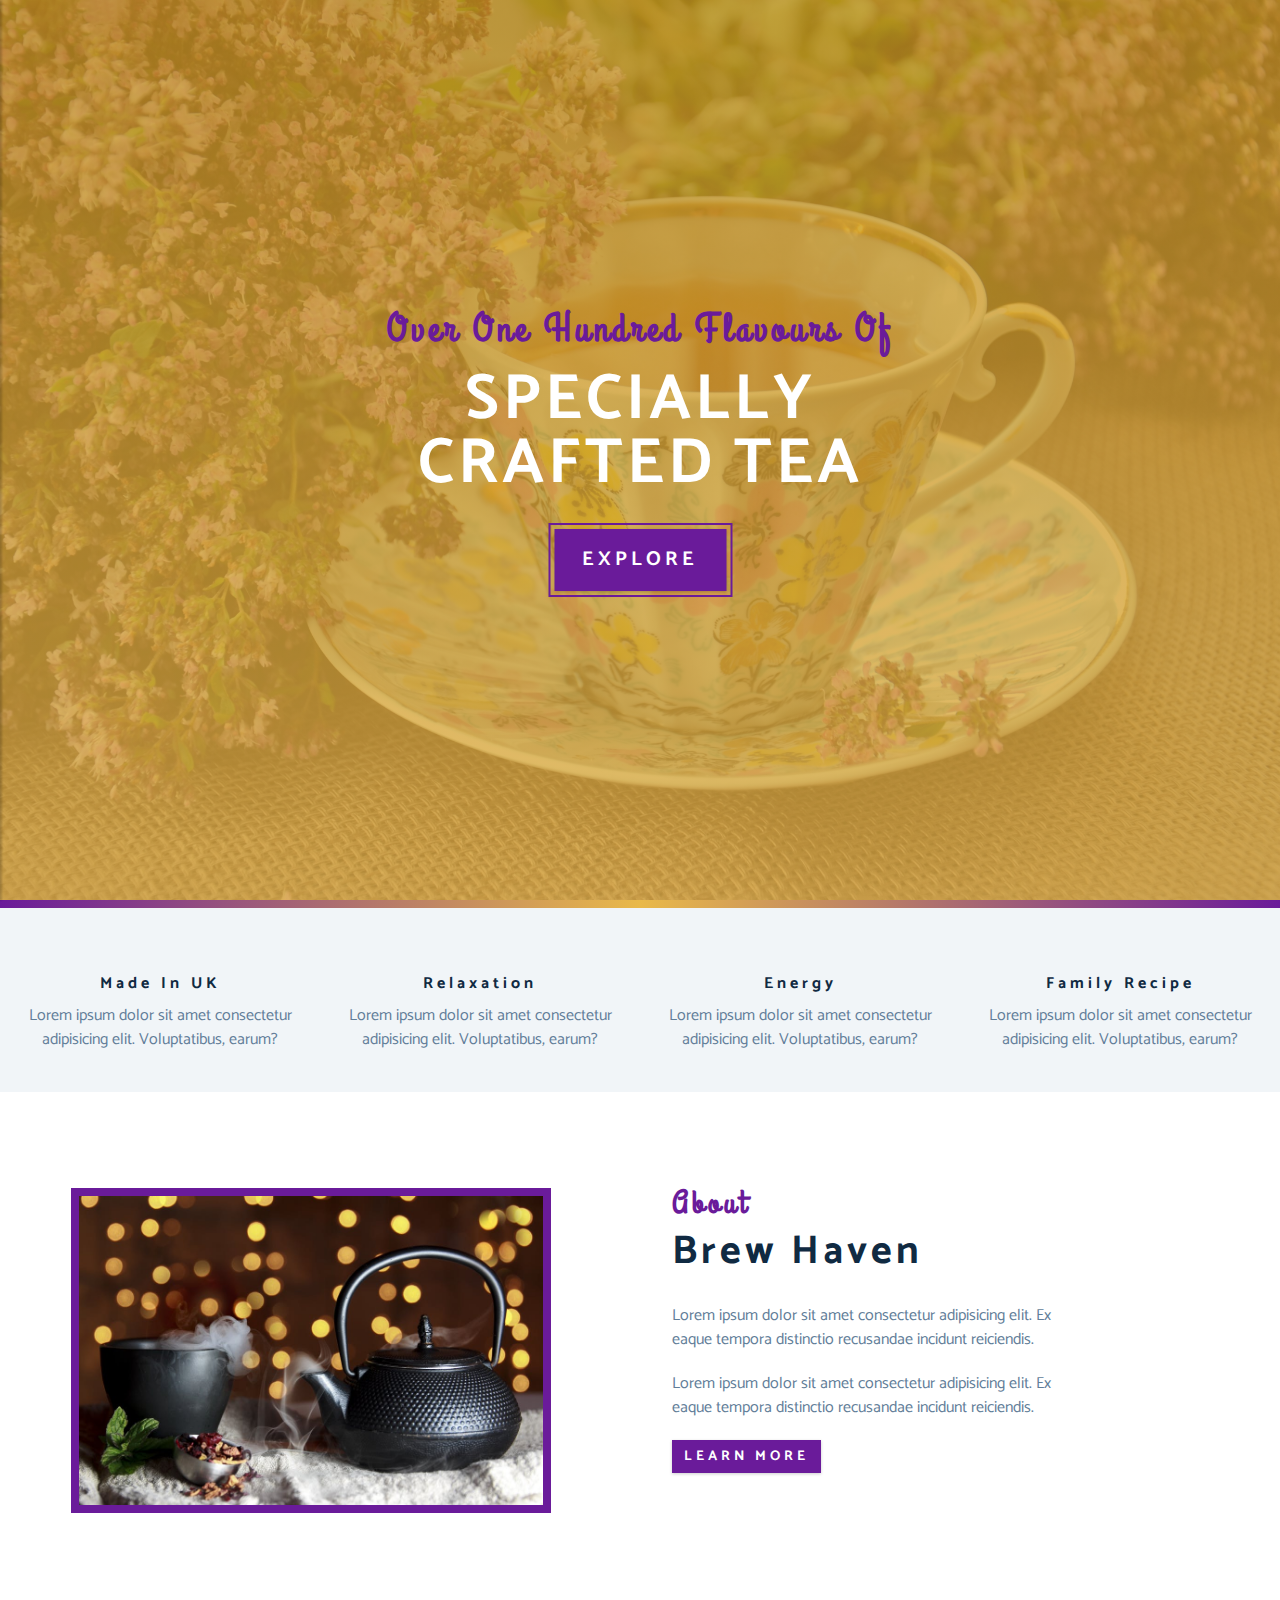
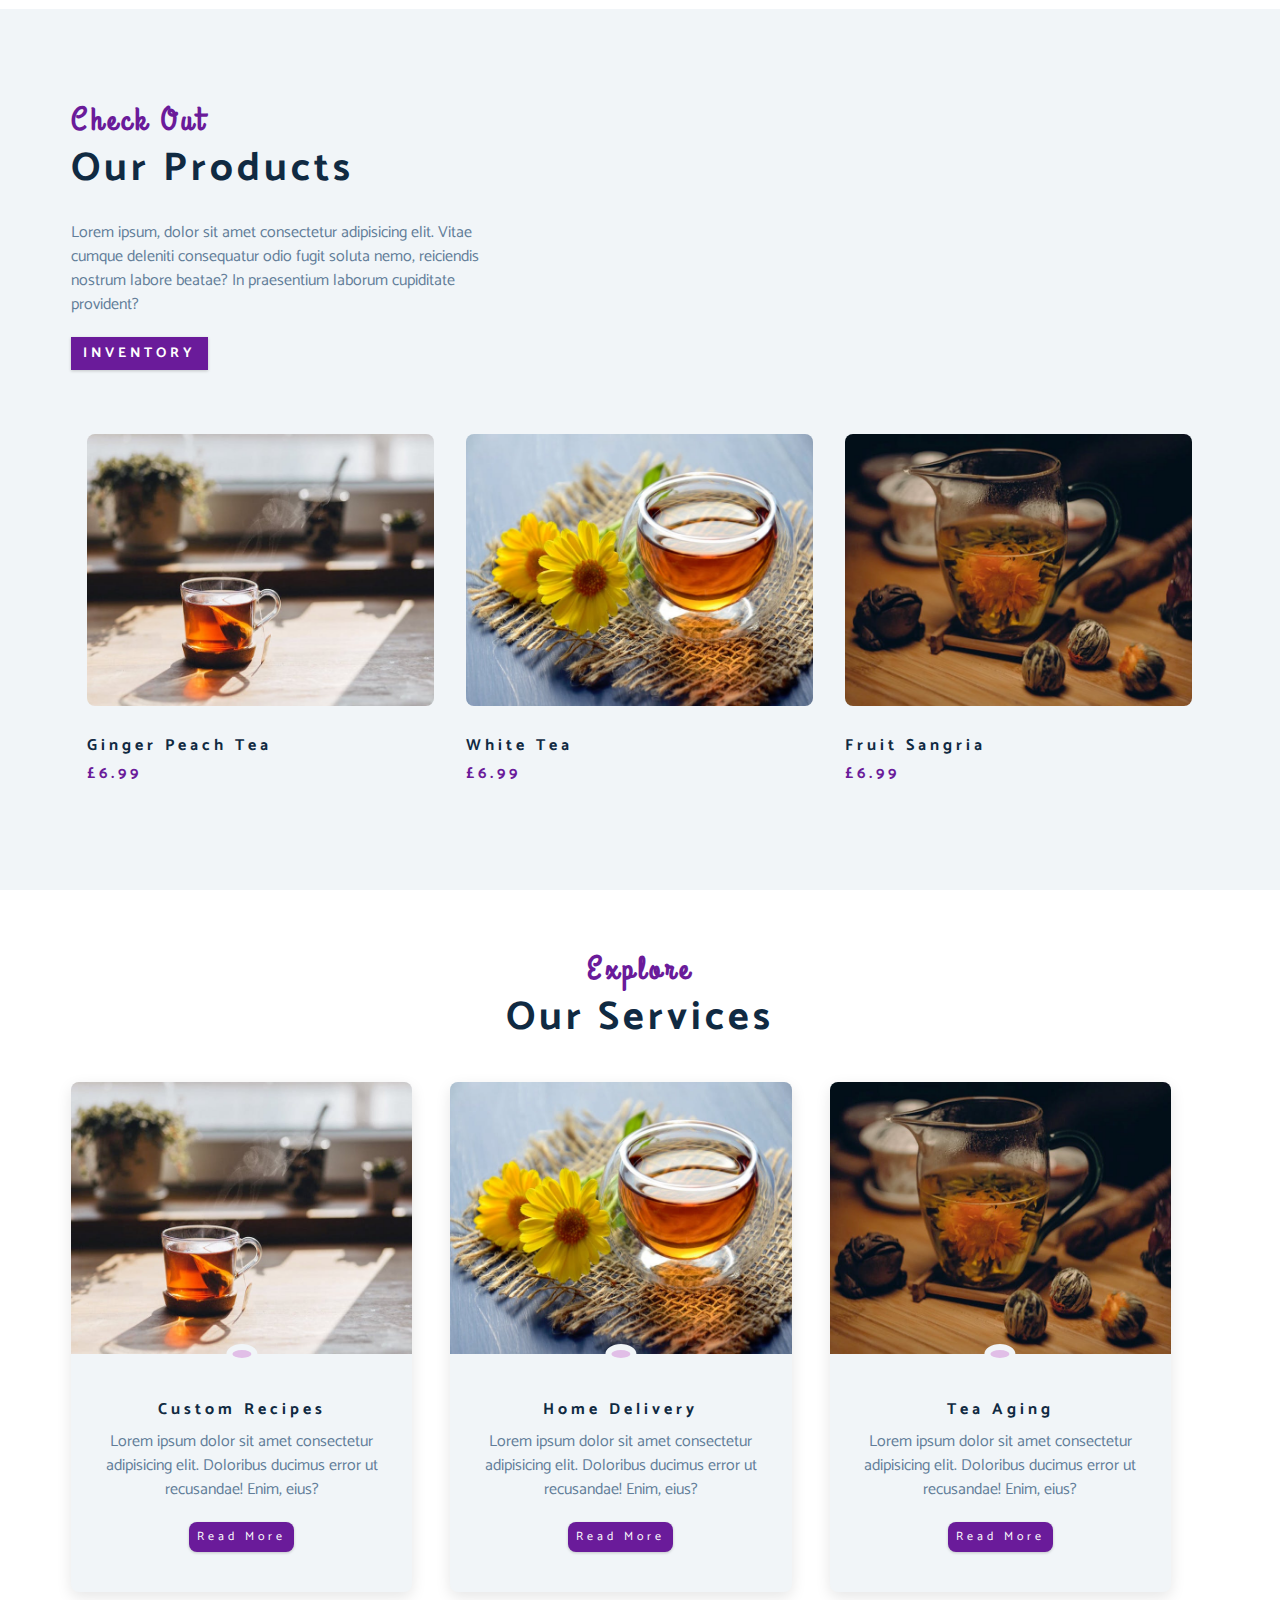
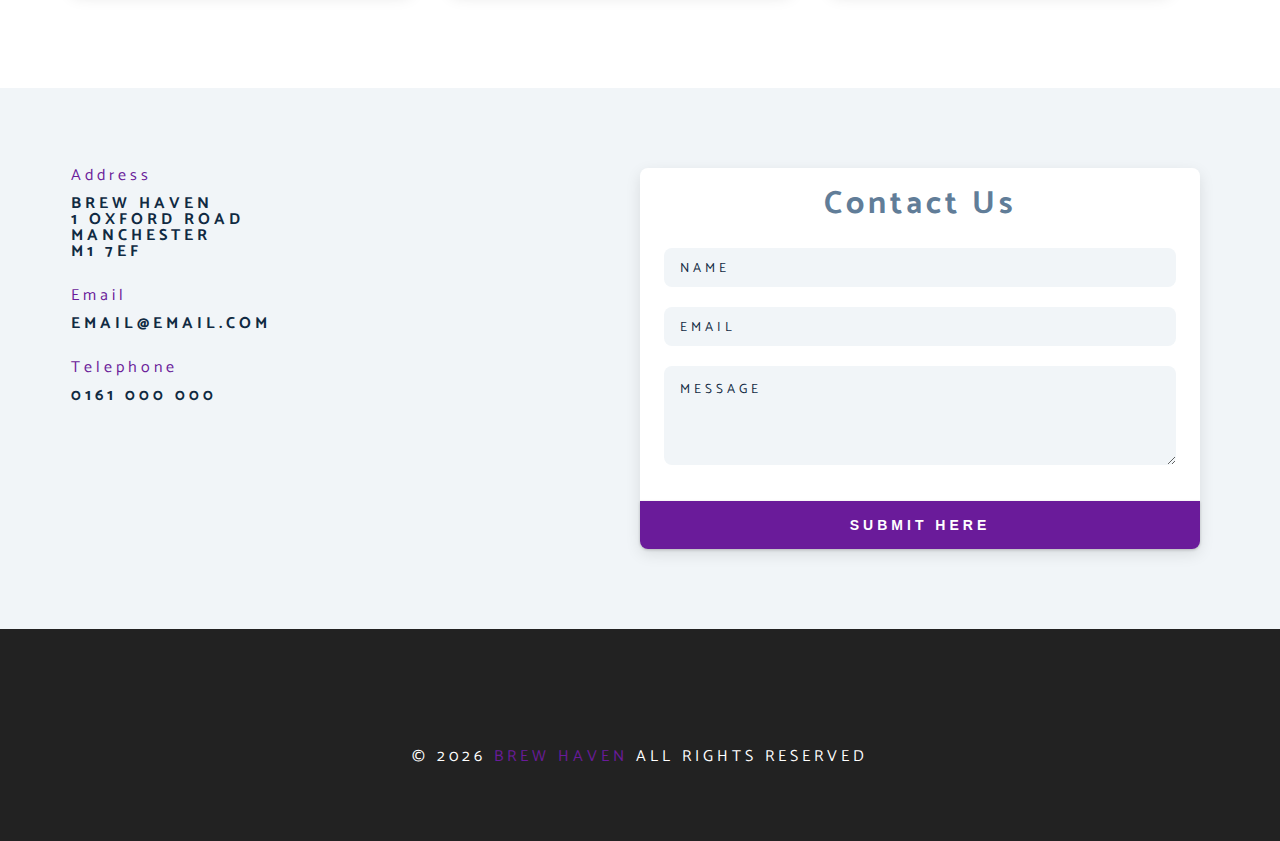
<file: index.html>
<!doctype html>
<html lang="en">
  <head>
    <meta charset="UTF-8" />
    <meta name="viewport" content="width=device-width, initial-scale=1.0" />
    <!-- font awesome -->
    <link
      rel="stylesheet"
      href="https://cdnjs.cloudflare.com/ajax/libs/font-awesome/6.5.1/css/all.min.css"
      integrity="sha512-DTOQO9RWCH3ppGqcWaEA1BIZOC6xxalwEsw9c2QQeAIftl+Vegovlnee1c9QX4TctnWMn13TZye+giMm8e2LwA=="
      crossorigin="anonymous"
      referrerpolicy="no-referrer"
    />
    <!-- css styles -->
    <link rel="stylesheet" href="./styles/main.css" />
    <title>Brew Haven || Home</title>
  </head>
  <body>
    <!-- navbar -->
    <!-- nav button -->
    <span class="nav-btn" id="nav-btn">
      <i class="fas fa-bars"></i>
    </span>
    <nav class="navbar" id="navbar">
      <div class="navbar-header">
        <span class="nav-close" id="nav-close">
          <i class="fas fa-times"></i>
        </span>
      </div>
      <ul class="nav-items">
        <li><a href="index.html" class="nav-link">home</a></li>
        <li><a href="skills.html" class="nav-link">skills</a></li>
        <li><a href="about.html" class="nav-link">about</a></li>
        <li><a href="products.html" class="nav-link">products</a></li>
      </ul>
    </nav>
    <!-- header -->
    <header class="header">
      <div class="banner">
        <h2>Over one hundred flavours of</h2>
        <h1>
          specially<br />
          crafted tea
        </h1>
        <a href="skills.html" class="btn banner-btn">explore</a>
      </div>
    </header>
    <!-- end of header -->
    <div class="content-divider"></div>
    <!-- skills section -->
    <section class="skills clearfix">
      <!-- single skill -->
      <article class="skill">
        <span class="skill-icon">
          <i class="fas fa-mug-hot"></i>
        </span>
        <h4 class="skill-title">made in UK</h4>
        <p class="skill-text">
          Lorem ipsum dolor sit amet consectetur adipisicing elit. Voluptatibus,
          earum?
        </p>
      </article>
      <!-- end of single skill -->
      <!-- single skill -->
      <article class="skill">
        <span class="skill-icon">
          <i class="fas fa-glass-cheers"></i>
        </span>
        <h4 class="skill-title">relaxation</h4>
        <p class="skill-text">
          Lorem ipsum dolor sit amet consectetur adipisicing elit. Voluptatibus,
          earum?
        </p>
      </article>
      <!-- end of single skill -->
      <!-- single skill -->
      <article class="skill">
        <span class="skill-icon">
          <i class="fas fa-bomb"></i>
        </span>
        <h4 class="skill-title">energy</h4>
        <p class="skill-text">
          Lorem ipsum dolor sit amet consectetur adipisicing elit. Voluptatibus,
          earum?
        </p>
      </article>
      <!-- end of single skill -->
      <!-- single skill -->
      <article class="skill">
        <span class="skill-icon">
          <i class="fas fa-mortar-pestle"></i>
        </span>
        <h4 class="skill-title">family recipe</h4>
        <p class="skill-text">
          Lorem ipsum dolor sit amet consectetur adipisicing elit. Voluptatibus,
          earum?
        </p>
      </article>
      <!-- end of single skill -->
    </section>
    <!-- end of skills section -->
    <!-- about -->
    <section>
      <div class="section-center clearfix">
        <!-- about-img -->
        <article class="about-img">
          <div class="about-picture-container">
            <img
              src="./images/about-bcg.jpeg"
              alt="tea kettle"
              class="about-picture"
            />
          </div>
        </article>
        <!-- about-info -->
        <article class="about-info">
          <!-- section title -->
          <div class="section-title">
            <h3>about</h3>
            <h2>brew haven</h2>
          </div>
          <!-- end of section title -->
          <p class="about-text">
            Lorem ipsum dolor sit amet consectetur adipisicing elit. Ex eaque
            tempora distinctio recusandae incidunt reiciendis.
          </p>
          <p class="about-text">
            Lorem ipsum dolor sit amet consectetur adipisicing elit. Ex eaque
            tempora distinctio recusandae incidunt reiciendis.
          </p>
          <a href="about.html" class="btn">learn more</a>
        </article>
      </div>
    </section>
    <!-- end of about -->
    <!-- products -->
    <section class="products">
      <div class="section-center clearfix">
        <!-- products info -->
        <article class="products-info">
          <!-- section title -->
          <div class="section-title">
            <h3>check out</h3>
            <h2>our products</h2>
          </div>
          <!-- end of section title -->
          <p class="product-text">
            Lorem ipsum, dolor sit amet consectetur adipisicing elit. Vitae
            cumque deleniti consequatur odio fugit soluta nemo, reiciendis
            nostrum labore beatae? In praesentium laborum cupiditate provident?
          </p>
          <a href="products.html" class="btn">inventory</a>
        </article>
        <!-- products inventory -->
        <article class="products-inventory clearfix">
          <!-- single product -->
          <div class="product">
            <img
              src="./images/product-1.jpeg"
              alt="single product"
              class="product-image"
            />
            <h4 class="product-title">ginger peach tea</h4>
            <h4 class="product-price">£6.99</h4>
          </div>
          <!-- end of single product -->
          <!-- single product -->
          <div class="product">
            <img
              src="./images/product-2.jpeg"
              alt="single product"
              class="product-image"
            />
            <h4 class="product-title">white tea</h4>
            <h4 class="product-price">£6.99</h4>
          </div>
          <!-- end of single product -->
          <!-- single product -->
          <div class="product">
            <img
              src="./images/product-3.jpeg"
              alt="single product"
              class="product-image"
            />
            <h4 class="product-title">fruit sangria</h4>
            <h4 class="product-price">£6.99</h4>
          </div>
          <!-- end of single product -->
        </article>
      </div>
    </section>
    <!-- end of products -->
    <!-- services -->
    <section class="services">
      <!-- section title -->
      <div class="section-title services-title">
        <h3>explore</h3>
        <h2>our services</h2>
      </div>
      <!-- end of section title -->
      <div class="section-center clearfix">
        <!-- single card -->
        <article class="service-card">
          <!-- image container -->
          <div class="service-img-container">
            <!-- img  -->
            <img
              src="./images/product-1.jpeg"
              class="service-img"
              alt="single service"
            />
            <!-- service icon -->
            <span class="service-icon">
              <i class="fas fa-mortar-pestle fa-fw"></i>
            </span>
          </div>
          <!-- service info -->
          <div class="service-info">
            <h4>custom recipes</h4>
            <p>
              Lorem ipsum dolor sit amet consectetur adipisicing elit. Doloribus
              ducimus error ut recusandae! Enim, eius?
            </p>
            <a href="products.html" class="btn service-btn">read more</a>
          </div>
        </article>
        <!-- end of single card -->
        <!-- single card -->
        <article class="service-card">
          <!-- image container -->
          <div class="service-img-container">
            <!-- img  -->
            <img
              src="./images/product-2.jpeg"
              class="service-img"
              alt="single service"
            />
            <!-- service icon -->
            <span class="service-icon">
              <i class="fas fa-home fa-fw"></i>
            </span>
          </div>
          <!-- service info -->
          <div class="service-info">
            <h4>home delivery</h4>
            <p>
              Lorem ipsum dolor sit amet consectetur adipisicing elit. Doloribus
              ducimus error ut recusandae! Enim, eius?
            </p>
            <a href="products.html" class="btn service-btn">read more</a>
          </div>
        </article>
        <!-- end of single card -->
        <!-- single card -->
        <article class="service-card">
          <!-- image container -->
          <div class="service-img-container">
            <!-- img  -->
            <img
              src="./images/product-3.jpeg"
              class="service-img"
              alt="single service"
            />
            <!-- service icon -->
            <span class="service-icon">
              <i class="fas fa-mug-hot fa-fw"></i>
            </span>
          </div>
          <!-- service info -->
          <div class="service-info">
            <h4>tea aging</h4>
            <p>
              Lorem ipsum dolor sit amet consectetur adipisicing elit. Doloribus
              ducimus error ut recusandae! Enim, eius?
            </p>
            <a href="products.html" class="btn service-btn">read more</a>
          </div>
        </article>
        <!-- end of single card -->
      </div>
    </section>
    <!-- end of services -->
    <!-- contact form -->
    <section class="contact">
      <div class="section-center clearfix">
        <!-- contact info-->
        <article class="contact-info">
          <!-- contact item -->
          <div class="contact-item">
            <h4 class="contact-title">
              <span class="contact-icon">
                <i class="fas fa-location-arrow"></i>
              </span>
              address
            </h4>
            <h4 class="contact-text">
              Brew Haven <br />
              1 Oxford Road <br />
              Manchester<br />
              M1 7EF<br />
            </h4>
          </div>
          <!-- end of contact item -->
          <!-- contact item -->
          <div class="contact-item">
            <h4 class="contact-title">
              <span class="contact-icon">
                <i class="fas fa-envelope"></i>
              </span>
              email
            </h4>
            <h4 class="contact-text">email@email.com</h4>
          </div>
          <!-- end of contact item -->
          <!-- contact item -->
          <div class="contact-item">
            <h4 class="contact-title">
              <span class="contact-icon">
                <i class="fas fa-phone"></i>
              </span>
              telephone
            </h4>
            <h4 class="contact-text">0161 000 000</h4>
          </div>
          <!-- end of contact item -->
        </article>
        <!-- contact form-->
        <article class="contact-form">
          <h3>contact us</h3>
          <form action="https://formspree.io/f/xwkgqodp" method="POST">
            <div class="form-group">
              <!-- inputs -->
              <input
                type="text"
                placeholder="name"
                class="form-control"
                name="name"
              />
              <input
                type="email"
                placeholder="email"
                class="form-control"
                name="email"
              />
              <textarea
                name="message"
                placeholder="message"
                class="form-control"
                rows="5"
              ></textarea>
            </div>
            <!-- button -->
            <button type="submit" class="submit-btn btn">submit here</button>
          </form>
        </article>
      </div>
    </section>
    <!-- end of contact form -->
    <!-- footer -->
    <footer class="footer">
      <div class="section-center">
        <div class="social-icons">
          <!-- social icon -->
          <a href="#" class="social-icon">
            <i class="fab fa-facebook"></i>
          </a>
          <!-- end of social icon -->
          <!-- social icon -->
          <a href="#" class="social-icon">
            <i class="fab fa-twitter"></i>
          </a>
          <!-- end of social icon -->
          <!-- social icon -->
          <a href="#" class="social-icon">
            <i class="fab fa-instagram"></i>
          </a>
          <!-- end of social icon -->
        </div>
        <h4 class="footer-text">
          &copy; <span id="date"></span> <span class="company">Brew Haven</span>
          all rights reserved
        </h4>
      </div>
    </footer>
    <script src="app.js"></script>
  </body>
</html>
</file>
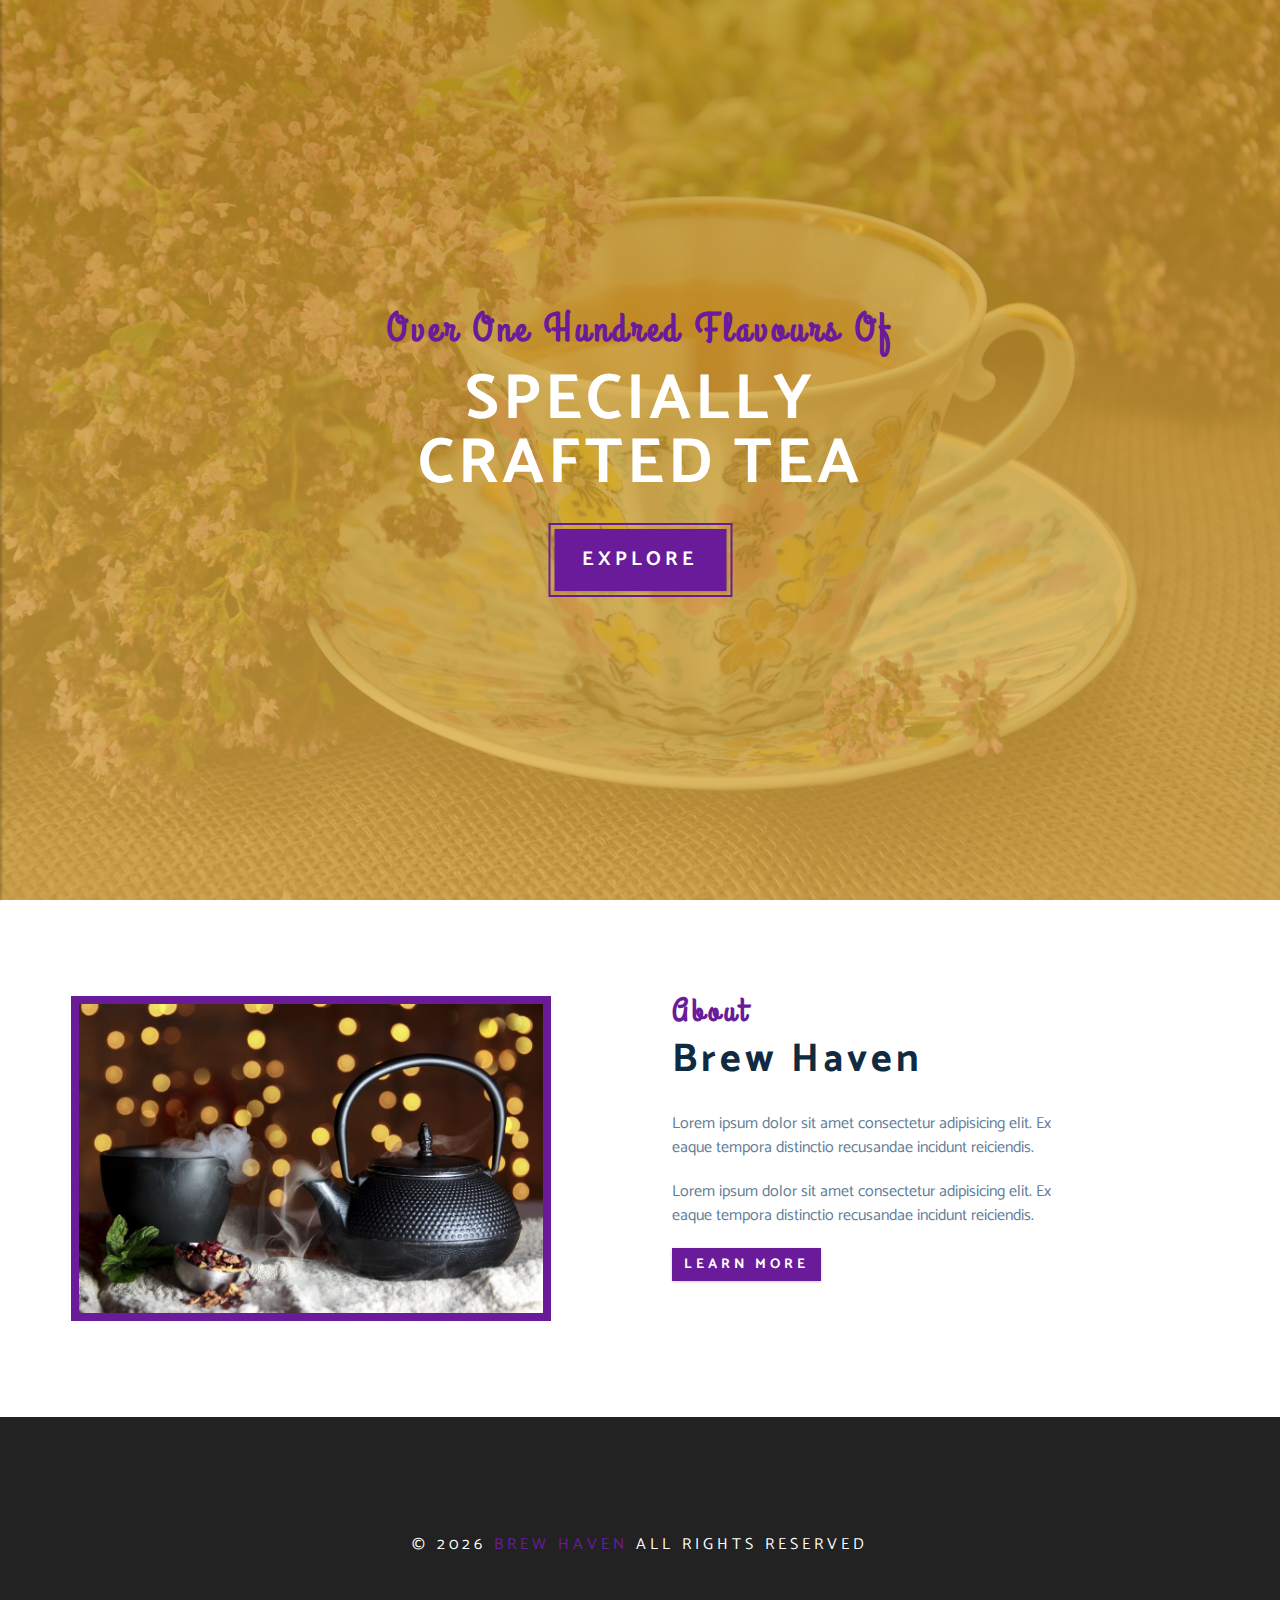
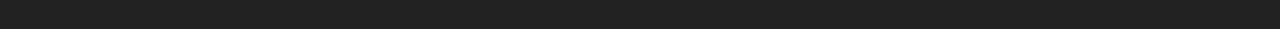
<file: about.html>
<!doctype html>
<html lang="en">
  <head>
    <meta charset="UTF-8" />
    <meta name="viewport" content="width=device-width, initial-scale=1.0" />
    <!-- font awesome -->
    <link
      rel="stylesheet"
      href="https://cdnjs.cloudflare.com/ajax/libs/font-awesome/6.5.1/css/all.min.css"
      integrity="sha512-DTOQO9RWCH3ppGqcWaEA1BIZOC6xxalwEsw9c2QQeAIftl+Vegovlnee1c9QX4TctnWMn13TZye+giMm8e2LwA=="
      crossorigin="anonymous"
      referrerpolicy="no-referrer"
    />
    <!-- css styles -->
    <link rel="stylesheet" href="./styles/main.css" />
    <title>Brew Haven || About</title>
  </head>
  <body>
    <!-- navbar -->
    <!-- nav button -->
    <span class="nav-btn" id="nav-btn">
      <i class="fas fa-bars"></i>
    </span>
    <nav class="navbar" id="navbar">
      <div class="navbar-header">
        <span class="nav-close" id="nav-close">
          <i class="fas fa-times"></i>
        </span>
      </div>
      <ul class="nav-items">
        <li><a href="index.html" class="nav-link">home</a></li>
        <li><a href="skills.html" class="nav-link">skills</a></li>
        <li><a href="about.html" class="nav-link">about</a></li>
        <li><a href="products.html" class="nav-link">products</a></li>
      </ul>
    </nav>
    <!-- header -->
    <header class="header">
      <div class="banner">
        <h2>Over one hundred flavours of</h2>
        <h1>
          specially<br />
          crafted tea
        </h1>
        <a href="skills.html" class="btn banner-btn">explore</a>
      </div>
    </header>
    <!-- end of header -->
    <!-- about -->
    <section>
      <div class="section-center clearfix">
        <!-- about-img -->
        <article class="about-img">
          <div class="about-picture-container">
            <img
              src="./images/about-bcg.jpeg"
              alt="tea kettle"
              class="about-picture"
            />
          </div>
        </article>
        <!-- about-info -->
        <article class="about-info">
          <!-- section title -->
          <div class="section-title">
            <h3>about</h3>
            <h2>brew haven</h2>
          </div>
          <!-- end of section title -->
          <p class="about-text">
            Lorem ipsum dolor sit amet consectetur adipisicing elit. Ex eaque
            tempora distinctio recusandae incidunt reiciendis.
          </p>
          <p class="about-text">
            Lorem ipsum dolor sit amet consectetur adipisicing elit. Ex eaque
            tempora distinctio recusandae incidunt reiciendis.
          </p>
          <a href="about.html" class="btn">learn more</a>
        </article>
      </div>
    </section>
    <!-- end of about -->
    <footer class="footer">
      <div class="section-center">
        <div class="social-icons">
          <!-- social icon -->
          <a href="#" class="social-icon">
            <i class="fab fa-facebook"></i>
          </a>
          <!-- end of social icon -->
          <!-- social icon -->
          <a href="#" class="social-icon">
            <i class="fab fa-twitter"></i>
          </a>
          <!-- end of social icon -->
          <!-- social icon -->
          <a href="#" class="social-icon">
            <i class="fab fa-instagram"></i>
          </a>
          <!-- end of social icon -->
        </div>
        <h4 class="footer-text">
          &copy; <span id="date"></span> <span class="company">Brew Haven</span>
          all rights reserved
        </h4>
      </div>
    </footer>
    <script src="app.js"></script>
  </body>
</html>
</file>
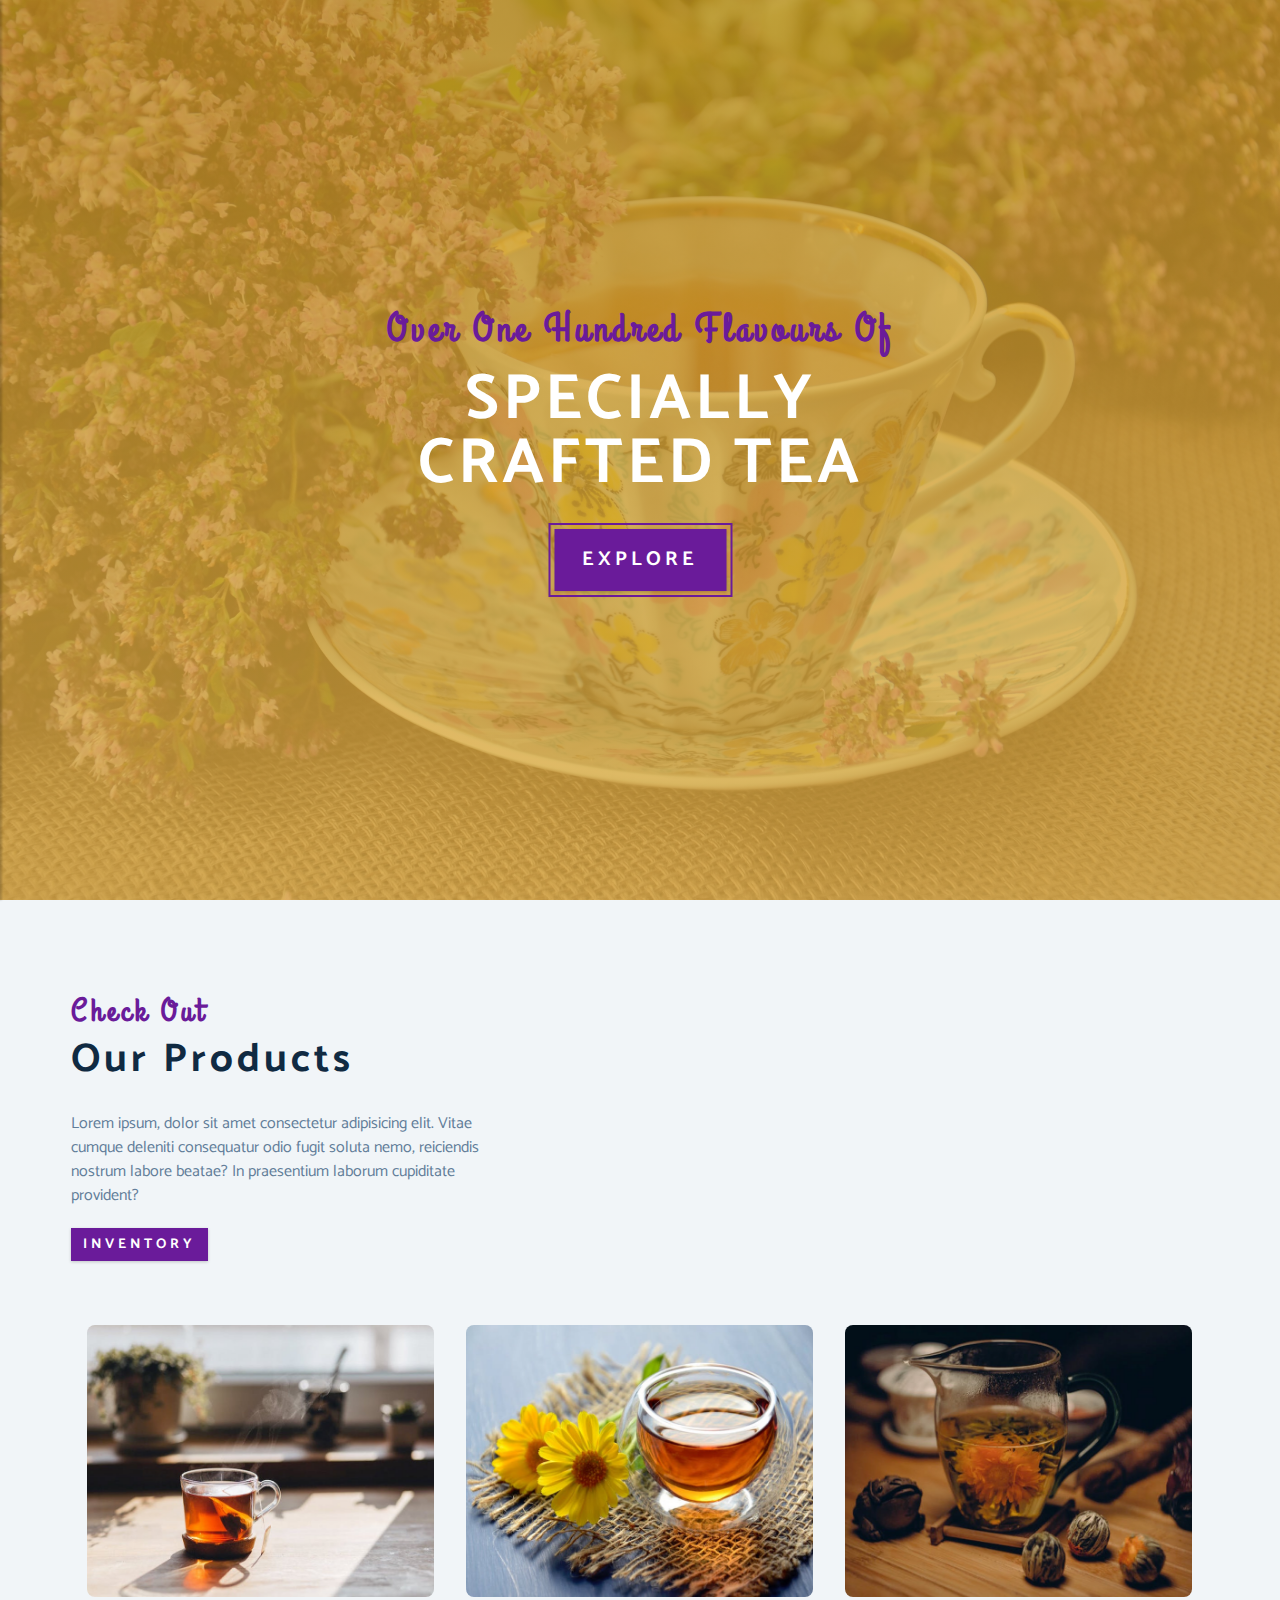
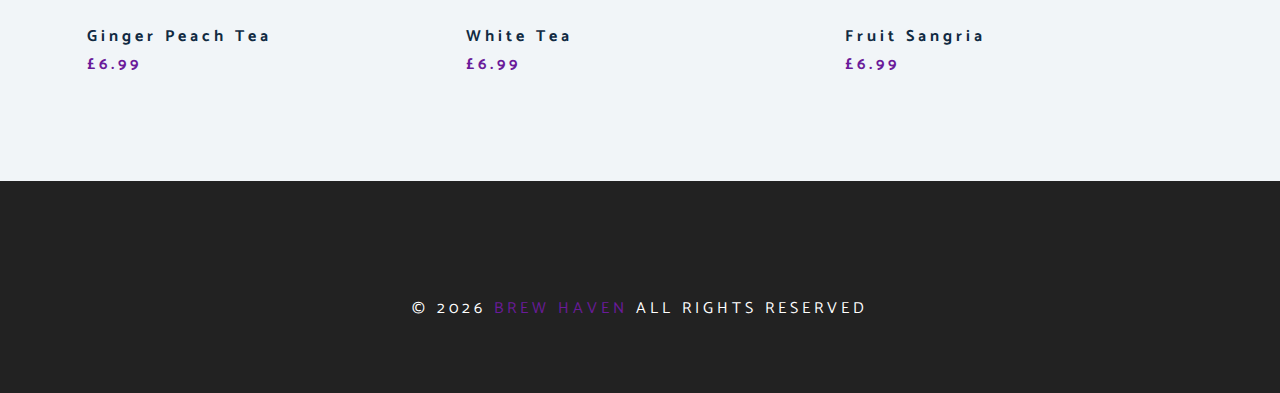
<file: products.html>
<!doctype html>
<html lang="en">
  <head>
    <meta charset="UTF-8" />
    <meta name="viewport" content="width=device-width, initial-scale=1.0" />
    <!-- font awesome -->
    <link
      rel="stylesheet"
      href="https://cdnjs.cloudflare.com/ajax/libs/font-awesome/6.5.1/css/all.min.css"
      integrity="sha512-DTOQO9RWCH3ppGqcWaEA1BIZOC6xxalwEsw9c2QQeAIftl+Vegovlnee1c9QX4TctnWMn13TZye+giMm8e2LwA=="
      crossorigin="anonymous"
      referrerpolicy="no-referrer"
    />
    <!-- css styles -->
    <link rel="stylesheet" href="./styles/main.css" />
    <title>Brew Haven || Products</title>
  </head>
  <body>
    <!-- navbar -->
    <!-- nav button -->
    <span class="nav-btn" id="nav-btn">
      <i class="fas fa-bars"></i>
    </span>
    <nav class="navbar" id="navbar">
      <div class="navbar-header">
        <span class="nav-close" id="nav-close">
          <i class="fas fa-times"></i>
        </span>
      </div>
      <ul class="nav-items">
        <li><a href="index.html" class="nav-link">home</a></li>
        <li><a href="skills.html" class="nav-link">skills</a></li>
        <li><a href="about.html" class="nav-link">about</a></li>
        <li><a href="products.html" class="nav-link">products</a></li>
      </ul>
    </nav>
    <!-- header -->
    <header class="header">
      <div class="banner">
        <h2>Over one hundred flavours of</h2>
        <h1>
          specially<br />
          crafted tea
        </h1>
        <a href="skills.html" class="btn banner-btn">explore</a>
      </div>
    </header>
    <!-- end of header -->
    <!-- products -->
    <section class="products">
      <div class="section-center clearfix">
        <!-- products info -->
        <article class="products-info">
          <!-- section title -->
          <div class="section-title">
            <h3>check out</h3>
            <h2>our products</h2>
          </div>
          <!-- end of section title -->
          <p class="product-text">
            Lorem ipsum, dolor sit amet consectetur adipisicing elit. Vitae
            cumque deleniti consequatur odio fugit soluta nemo, reiciendis
            nostrum labore beatae? In praesentium laborum cupiditate provident?
          </p>
          <a href="products.html" class="btn">inventory</a>
        </article>
        <!-- products inventory -->
        <article class="products-inventory clearfix">
          <!-- single product -->
          <div class="product">
            <img
              src="./images/product-1.jpeg"
              alt="single product"
              class="product-image"
            />
            <h4 class="product-title">ginger peach tea</h4>
            <h4 class="product-price">£6.99</h4>
          </div>
          <!-- end of single product -->
          <!-- single product -->
          <div class="product">
            <img
              src="./images/product-2.jpeg"
              alt="single product"
              class="product-image"
            />
            <h4 class="product-title">white tea</h4>
            <h4 class="product-price">£6.99</h4>
          </div>
          <!-- end of single product -->
          <!-- single product -->
          <div class="product">
            <img
              src="./images/product-3.jpeg"
              alt="single product"
              class="product-image"
            />
            <h4 class="product-title">fruit sangria</h4>
            <h4 class="product-price">£6.99</h4>
          </div>
          <!-- end of single product -->
        </article>
      </div>
    </section>
    <!-- end of products -->
    <!-- footer -->
    <footer class="footer">
      <div class="section-center">
        <div class="social-icons">
          <!-- social icon -->
          <a href="#" class="social-icon">
            <i class="fab fa-facebook"></i>
          </a>
          <!-- end of social icon -->
          <!-- social icon -->
          <a href="#" class="social-icon">
            <i class="fab fa-twitter"></i>
          </a>
          <!-- end of social icon -->
          <!-- social icon -->
          <a href="#" class="social-icon">
            <i class="fab fa-instagram"></i>
          </a>
          <!-- end of social icon -->
        </div>
        <h4 class="footer-text">
          &copy; <span id="date"></span> <span class="company">Brew Haven</span>
          all rights reserved
        </h4>
      </div>
    </footer>
    <script src="app.js"></script>
  </body>
</html>
</file>
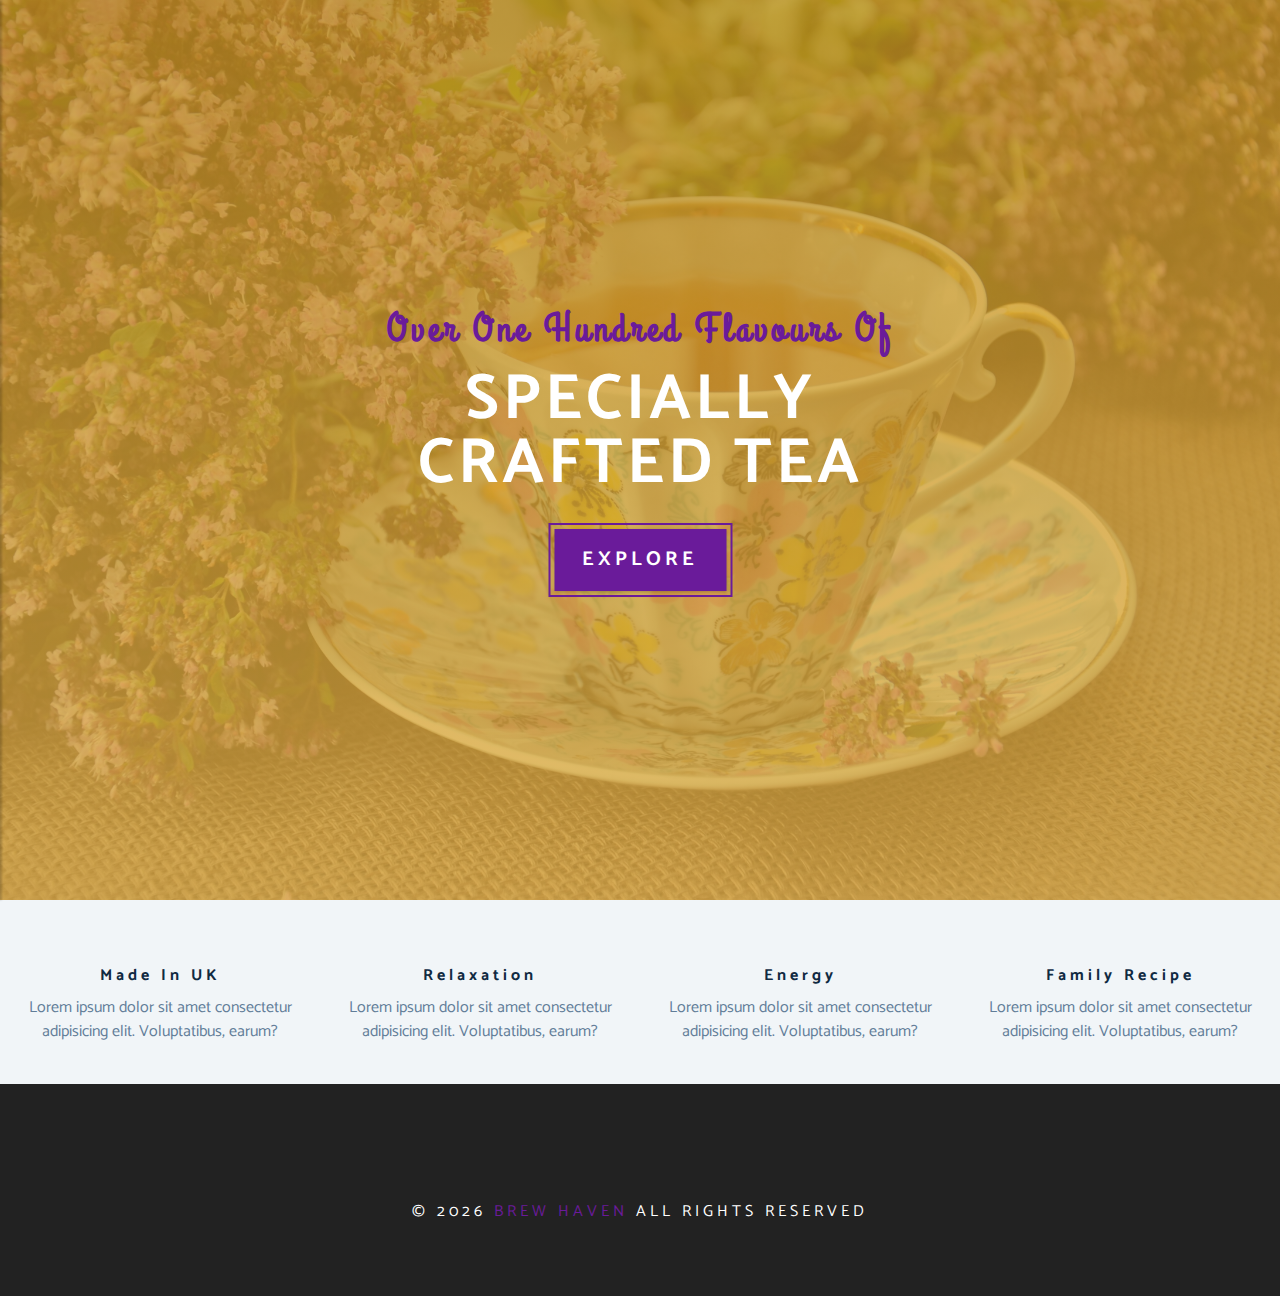
<file: skills.html>
<!doctype html>
<html lang="en">
  <head>
    <meta charset="UTF-8" />
    <meta name="viewport" content="width=device-width, initial-scale=1.0" />
    <!-- font awesome -->
    <link
      rel="stylesheet"
      href="https://cdnjs.cloudflare.com/ajax/libs/font-awesome/6.5.1/css/all.min.css"
      integrity="sha512-DTOQO9RWCH3ppGqcWaEA1BIZOC6xxalwEsw9c2QQeAIftl+Vegovlnee1c9QX4TctnWMn13TZye+giMm8e2LwA=="
      crossorigin="anonymous"
      referrerpolicy="no-referrer"
    />
    <!-- css styles -->
    <link rel="stylesheet" href="./styles/main.css" />
    <title>Brew Haven || Skills</title>
  </head>
  <body>
    <!-- navbar -->
    <!-- nav button -->
    <span class="nav-btn" id="nav-btn">
      <i class="fas fa-bars"></i>
    </span>
    <nav class="navbar" id="navbar">
      <div class="navbar-header">
        <span class="nav-close" id="nav-close">
          <i class="fas fa-times"></i>
        </span>
      </div>
      <ul class="nav-items">
        <li><a href="index.html" class="nav-link">home</a></li>
        <li><a href="skills.html" class="nav-link">skills</a></li>
        <li><a href="about.html" class="nav-link">about</a></li>
        <li><a href="products.html" class="nav-link">products</a></li>
      </ul>
    </nav>
    <!-- header -->
    <header class="header">
      <div class="banner">
        <h2>Over one hundred flavours of</h2>
        <h1>
          specially<br />
          crafted tea
        </h1>
        <a href="skills.html" class="btn banner-btn">explore</a>
      </div>
    </header>
    <!-- end of header -->

    <!-- skills section -->
    <section class="skills clearfix">
      <!-- single skill -->
      <article class="skill">
        <span class="skill-icon">
          <i class="fas fa-mug-hot"></i>
        </span>
        <h4 class="skill-title">made in UK</h4>
        <p class="skill-text">
          Lorem ipsum dolor sit amet consectetur adipisicing elit. Voluptatibus,
          earum?
        </p>
      </article>
      <!-- end of single skill -->
      <!-- single skill -->
      <article class="skill">
        <span class="skill-icon">
          <i class="fas fa-glass-cheers"></i>
        </span>
        <h4 class="skill-title">relaxation</h4>
        <p class="skill-text">
          Lorem ipsum dolor sit amet consectetur adipisicing elit. Voluptatibus,
          earum?
        </p>
      </article>
      <!-- end of single skill -->
      <!-- single skill -->
      <article class="skill">
        <span class="skill-icon">
          <i class="fas fa-bomb"></i>
        </span>
        <h4 class="skill-title">energy</h4>
        <p class="skill-text">
          Lorem ipsum dolor sit amet consectetur adipisicing elit. Voluptatibus,
          earum?
        </p>
      </article>
      <!-- end of single skill -->
      <!-- single skill -->
      <article class="skill">
        <span class="skill-icon">
          <i class="fas fa-mortar-pestle"></i>
        </span>
        <h4 class="skill-title">family recipe</h4>
        <p class="skill-text">
          Lorem ipsum dolor sit amet consectetur adipisicing elit. Voluptatibus,
          earum?
        </p>
      </article>
      <!-- end of single skill -->
    </section>
    <!-- end of skills section -->
    <!-- footer -->
    <footer class="footer">
      <div class="section-center">
        <div class="social-icons">
          <!-- social icon -->
          <a href="#" class="social-icon">
            <i class="fab fa-facebook"></i>
          </a>
          <!-- end of social icon -->
          <!-- social icon -->
          <a href="#" class="social-icon">
            <i class="fab fa-twitter"></i>
          </a>
          <!-- end of social icon -->
          <!-- social icon -->
          <a href="#" class="social-icon">
            <i class="fab fa-instagram"></i>
          </a>
          <!-- end of social icon -->
        </div>
        <h4 class="footer-text">
          &copy; <span id="date"></span> <span class="company">Brew Haven</span>
          all rights reserved
        </h4>
      </div>
    </footer>
    <script src="app.js"></script>
  </body>
</html>
</file>
<file: styles/main.css>
/*  FONTS */
@import url("https://fonts.googleapis.com/css2?family=Catamaran:wght@100..900&family=Grand+Hotel&display=swap");

/* VARIABLES */

:root {
  --clr-primary: #6a1b9a;
  --clr-primary-light: #e1bee7;
  --clr-grey-1: #102a42;
  --clr-grey-5: #617d98;
  --clr-grey-10: #f1f5f8;
  --clr-white: #fff;
  --ff-primary: "Catamaran", sans-serif;
  --ff-secondary: "Grand Hotel", cursive;
  --transition: all 0.3s linear;
  --spacing: 0.25rem;
  --radius: 0.5rem;
}

/* GLOBAL STYLES */
* {
  margin: 0;
  padding: 0;
  box-sizing: border-box;
}

body {
  font-family: var(--ff-primary);
  background: var(--clr-white);
  color: var(--clr-grey-1);
  line-height: 1.5;
  font-size: 0.875rem;
}

a {
  text-decoration: none;
}

img {
  width: 100%;
  display: block;
}

h1,
h2,
h3,
h4 {
  letter-spacing: var(--spacing);
  text-transform: capitalize;
  line-height: 1.25;
  margin-bottom: 0.75rem;
}

h1 {
  font-size: 3rem;
}
h2 {
  font-size: 2rem;
}
h3 {
  font-size: 1.5rem;
}
h4 {
  font-size: 0.875rem;
}

p {
  margin-bottom: 1.25rem;
}

/* MEDIA QUERY FROM 800px  */

@media screen and (min-width: 800px) {
  h1 {
    font-size: 4rem;
  }
  h2 {
    font-size: 2.5rem;
  }
  h3 {
    font-size: 2rem;
  }
  h4 {
    font-size: 1rem;
  }
  body {
    font-size: 1rem;
  }

  h1,
  h2,
  h3,
  h4 {
    line-height: 1;
  }
}

/* MORE GLOBAL CSS */

.btn {
  text-transform: uppercase;
  background: var(--clr-primary);
  color: var(--clr-white);
  padding: 0.375rem 0.75rem;
  letter-spacing: var(--spacing);
  display: inline-block;
  font-weight: 700;
  transition: var(--transition);
  font-size: 0.875rem;
  border: none;
  cursor: pointer;
  box-shadow: 0 1px 3px rgba(0, 0, 0, 0.2);
}

.btn:hover {
  color: var(--clr-primary);
  background: var(--clr-primary-light);
}

.clearfix::after,
.clearfix::before {
  content: "";
  clear: both;
  display: table;
}
.section-title h3 {
  font-family: var(--ff-secondary);
  color: var(--clr-primary);
}

.section-title {
  margin-bottom: 2rem;
}

.section-center {
  padding: 4rem 0;
  width: 85vw;
  margin: 0 auto;
  max-width: 1170px;
}

@media screen and (min-width: 992px) {
  .section-center {
    width: 95vw;
    padding: 4rem 1rem;
  }
}

/* ANIMATION */

@keyframes bounce {
  0% {
    transform: scale(1);
  }
  50% {
    transform: scale(2);
  }
  100% {
    transform: scale(1);
  }
}

@keyframes slideFromRight {
  0% {
    transform: translateX(1000px);
    opacity: 0;
  }
  50% {
    transform: translateX(-200px);
    opacity: 0.5;
  }
  75% {
    transform: translateX(50px);
    opacity: 0.75;
  }
  100% {
    transform: translateX(0px);
    opacity: 1;
  }
}

@keyframes slideFromLeft {
  0% {
    transform: translateX(-1000px);
    opacity: 0;
  }
  50% {
    transform: translateX(200px);
    opacity: 0.5;
  }
  75% {
    transform: translateX(-50px);
    opacity: 0.75;
  }
  100% {
    transform: translateX(0px);
    opacity: 1;
  }
}

@keyframes show {
  0% {
    transform: scale(1.5);
    opacity: 0;
  }
  50% {
    transform: scale(2);
    opacity: 0.5;
  }
  100% {
    transform: scale(1);
    opacity: 1;
  }
}

/* NAVBAR */

.nav-btn {
  position: fixed;
  top: 5%;
  left: 5%;
  font-size: 2.5rem;
  color: var(--clr-primary);
  z-index: 1;
  cursor: pointer;
  animation: bounce 2s ease infinite;
}

/* navbar */

.navbar {
  position: fixed;
  top: 0;
  left: 0;
  right: 0;
  bottom: 0;
  /* width: 100%;
  height: 100%; */
  background: var(--clr-grey-10);
  z-index: 2;
  box-shadow: 2px 0 2px rgba(0, 0, 0, 0.2);
  /* hide navbar */
  transform: translateX(-100%);
  transition: var(--transition);
}

.showNav {
  /* class to show navbar */
  transform: translate(0);
}

.navbar-header {
  text-align: right;
  padding-right: 1rem;
}

.nav-close {
  font-size: 2.5rem;
  cursor: pointer;
  color: #f29c9c;
  transition: var(--transition);
}

.nav-close:hover {
  color: #bb2525;
}

.nav-items {
  list-style-type: none;
}

.nav-link {
  display: block;
  font-size: 1.5rem;
  padding: 0.25rem 1rem;
  text-transform: uppercase;
  letter-spacing: var(--spacing);
  color: var(--clr-grey-5);
  transition: var(--transition);
}

.nav-link:hover {
  background: var(--clr-primary-light);
  color: var(--clr-primary);
  padding-left: 1.5rem;
  border-left: 0.25rem solid var(--clr-primary);
}

@media screen and (min-width: 768px) {
  .navbar {
    width: 30vw;
    max-width: 20rem;
  }
}

/* HEADER */
.header {
  min-height: 100vh;
  background:
    linear-gradient(rgba(198, 146, 33, 0.8), rgba(221, 172, 68, 0.8)),
    url("../images/main-bcg-jpeg.jpg") center/cover no-repeat fixed;
  position: relative;
  /* animation */
  overflow-x: hidden;
}

.banner {
  text-align: center;
  position: absolute;
  top: 50%;
  left: 50%;
  transform: translate(-50%, -50%);
}

.banner h2 {
  font-family: var(--ff-secondary);
  color: var(--clr-primary);
  /* animation */
  animation: slideFromRight 5s ease-in-out 1;
}
.banner h1 {
  text-transform: uppercase;
  color: var(--clr-white);
  margin-top: 1.25rem;
  margin-bottom: 2rem;
  animation: slideFromLeft 5s ease-in-out 1;
}

.banner-btn {
  outline: 0.125rem solid var(--clr-primary);
  outline-offset: 0.25rem;
  font-size: 1.25rem;
  padding: 1rem 1.75rem;
  animation: show 5s linear 1;
}

/* CONTENT DIVIDER */
.content-divider {
  height: 0.5rem;
  background: linear-gradient(
    to left,
    var(--clr-primary),
    #e9b949,
    var(--clr-primary)
  );
}

/* SKILLS */

.skills {
  background: var(--clr-grey-10);
}

.skill {
  padding: 2.5rem 0;
  text-align: center;
  transition: var(--transition);
}

.skill-icon {
  font-size: 2.5rem;
  margin-bottom: 1.25rem;
  transition: var(--transition);
  display: inline-block;
  color: var(--clr-primary);
}

.skill-text {
  color: var(--clr-grey-5);
  max-width: 17rem;
  margin: 0 auto;
}

.skill:hover {
  background: var(--clr-white);
  box-shadow: 0 2px var(--clr-primary);
}

.skill:hover .skill-icon {
  transform: translateY(-5px);
}

@media screen and (min-width: 576px) {
  .skill {
    float: left;
    width: 50%;
  }
}

@media screen and (min-width: 1200px) {
  .skill {
    width: 25%;
  }
}

/* ABOUT */

.about-img,
.about-info {
  padding: 2rem 0;
}

.about-picture-container {
  background: var(--clr-primary);
  border: 0.5rem solid var(--clr-primary);
  max-width: 30rem;
  /* extra stuff */
  overflow: hidden;
}

.about-picture {
  transition: var(--transition);
}

.about-picture-container:hover .about-picture {
  opacity: 0.5;
  transform: scale(1.2);
}

.about-text {
  max-width: 26rem;
  color: var(--clr-grey-5);
}

@media screen and (min-width: 992px) {
  .about-img,
  .about-info {
    float: left;
    width: 50%;
  }
  .about-info {
    padding-left: 2rem;
  }
}

@media screen and (max-width: 992px) {
  .about-picture-container {
    margin: 0 auto;
  }
}

/* PRODUCTS */

.products {
  background: var(--clr-grey-10);
}

.products article {
  padding: 2rem 0;
}

.product-text {
  color: var(--clr-grey-5);
  max-width: 26rem;
}

.product {
  margin-bottom: 2rem;
}

.product-image {
  border-radius: var(--radius);
  margin-bottom: 2rem;
  height: 17rem;
  object-fit: cover;
}

.product-price {
  color: var(--clr-primary);
}

@media screen and (min-width: 768px) {
  .product {
    float: left;
    width: 50%;
    padding-right: 2rem;
  }
}

@media screen and (min-width: 992px) {
  .product {
    width: 33.3%;
  }
}

@media screen and (min-width: 1200px) {
  .product-info {
    float: left;
    width: 30%;
  }
  .product-inventory {
    float: left;
    width: 70%;
  }
  .product {
    margin-bottom: 0;
    padding: 0 1rem;
  }
}

/* SERVICES */

.services-title {
  margin-top: 4rem;
  margin-bottom: -4rem;
  text-align: center;
}

.service-card {
  margin: 2rem 0;
  background: var(--clr-grey-10);
  border-radius: var(--radius);
  box-shadow: 0 5px 15px rgba(0, 0, 0, 0.1);
  transition: var(--transition);
}

.service-card:hover {
  transform: scale(1.02);
  box-shadow: 0 5px 15px rgba(0, 0, 0, 0.2);
}

.service-img {
  height: 17rem;
  object-fit: cover;
  border-top-left-radius: var(--radius);
  border-top-right-radius: var(--radius);
}

.service-info {
  text-align: center;
  padding: 3rem 1rem 2.5rem 1rem;
}

.service-info p {
  max-width: 20rem;
  color: var(--clr-grey-5);
  margin: 0 auto;
}

.service-btn {
  font-size: 0.75rem;
  text-transform: capitalize;
  padding: 0.375rem 0.5rem;
  border-radius: var(--radius);
  font-weight: 400;
  margin-top: 1.25rem;
}

@media screen and (min-width: 768px) {
  .service-card {
    float: left;
    width: 45%;
    margin-right: 5%;
  }
}

@media screen and (min-width: 992px) {
  .service-card {
    width: 30%;
    margin-right: 3.33%;
  }
}

.service-img-container {
  position: relative;
}

.service-icon {
  position: absolute;
  left: 50%;
  bottom: 0;
  font-size: 2rem;
  color: var(--clr-primary);
  background: var(--clr-primary-light);
  padding: 0.25rem 0.6rem;
  border-radius: 50%;
  transform: translate(-50%, 50%);
  border: 0.375rem solid var(--clr-grey-10);
}

/* CONTACT */

.contact {
  background: var(--clr-grey-10);
}

.contact-form,
.contact-info {
  margin: 1rem 0;
}

.contact-item {
  margin-bottom: 1.75rem;
}

.contact-title {
  color: var(--clr-primary);
  font-weight: 400;
}

.contact-text {
  text-transform: uppercase;
}

.contact-form {
  background: var(--clr-white);
  border-radius: var(--radius);
  text-align: center;
  box-shadow: 0 5px 15px rgba(0, 0, 0, 0.1);
  transition: var(--transition);
  max-width: 35rem;
}

.contact-form:hover {
  box-shadow: 0 5px 15px rgba(0, 0, 0, 0.2);
}

.contact-form h3 {
  padding-top: 1.25rem;
  color: var(--clr-grey-5);
}

.form-group {
  padding: 1rem 1.5rem;
}

.form-control {
  display: block;
  width: 100%;
  padding: 0.75rem 1rem;
  border: none;
  margin-bottom: 1.25rem;
  background: var(--clr-grey-10);
  border-radius: var(--radius);
  text-transform: uppercase;
  letter-spacing: var(--spacing);
}

.form-control::placeholder {
  font-family: var(--ff-primary);
  color: var(--clr-grey-1);
  text-transform: uppercase;
  letter-spacing: var(--spacing);
}

.submit-btn {
  display: block;
  width: 100%;
  padding: 1rem;
  border-bottom-left-radius: var(--radius);
  border-bottom-right-radius: var(--radius);
}

@media screen and (min-width: 768px) {
  .contact-form,
  .contact-info {
    float: left;
    width: 50%;
  }
}

/* FOOTER */
.footer {
  background: #222;
  text-align: center;
}

.social-icon {
  color: var(--clr-white);
  font-size: 1.5rem;
  margin-right: 1rem;
  transition: var(--transition);
}

.social-icon:hover {
  color: var(--clr-primary);
}

.footer-text {
  margin-top: 1.25rem;
  text-transform: uppercase;
  color: var(--clr-white);
  font-weight: 400;
}

.company {
  color: var(--clr-primary);
}
</file>
